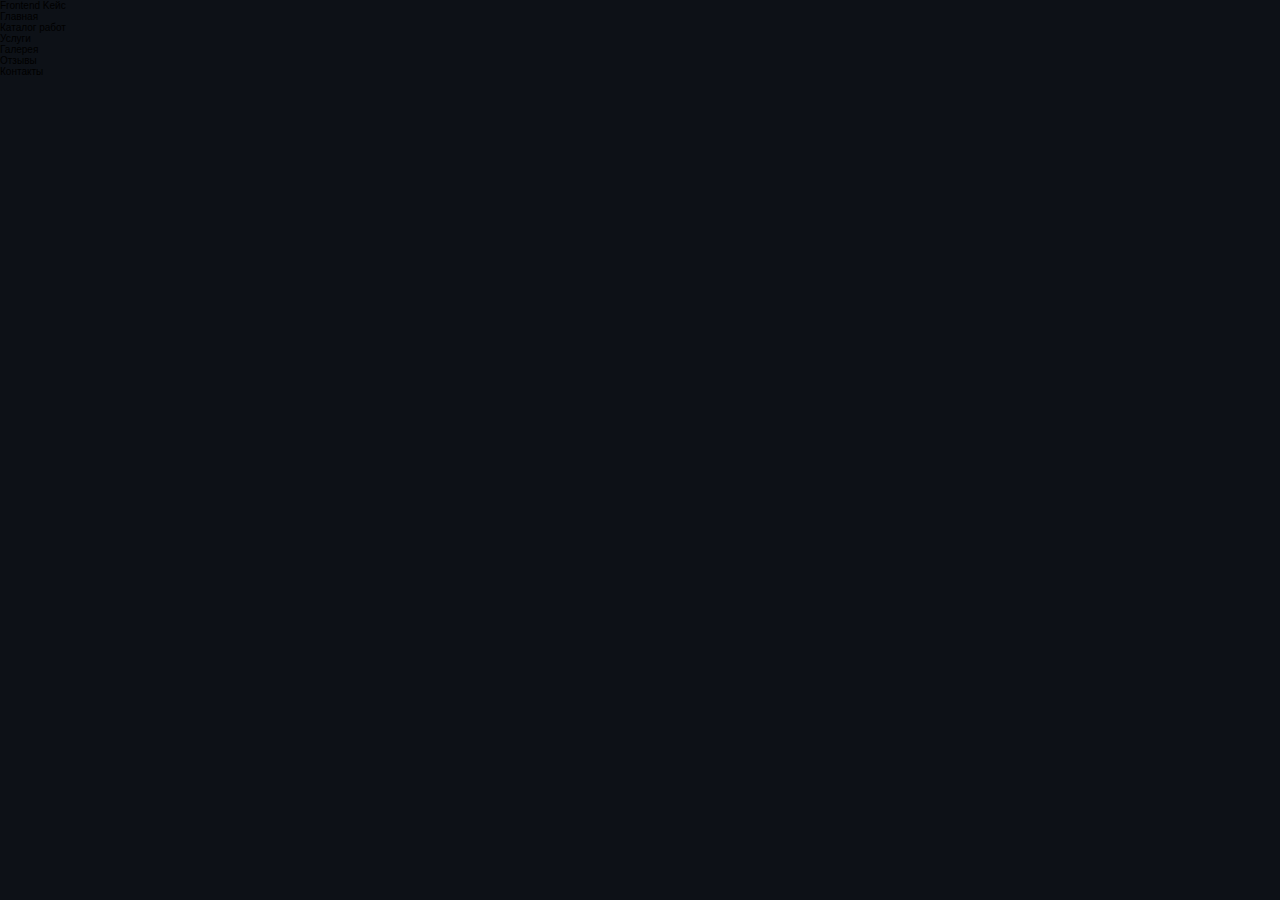
<file: index.html>
<!DOCTYPE html>
<html lang="en">
<head>
    <meta charset="UTF-8">
    <meta name="viewport" content="width=device-width, initial-scale=1.0">
    <link rel="stylesheet" href="style.css">
    <title>Document</title>
</head>
<body>
    <header class="header">
        <div class="logo">
            <span>Frontend</span>
            <span>Keйc</span>
        </div>
        
        <nav class="nav">
            <ul>
                <li>Главная</li>
                <li>Каталог работ</li>
                <li>Услуги</li>
                <li>Галерея</li>
                <li>Отзывы</li>
                <li>Контакты</li>
            </ul>
        </nav>
        
        <div class="burger">
            <span></span>
        </div>
    </header>

    <script>
        document.querySelector('.burger').addEventListener('click', function() {
            this.classList.toggle('active');
            document.querySelector('.nav').classList.toggle('open');
        })
    </script>
</body>
</html>
</file>
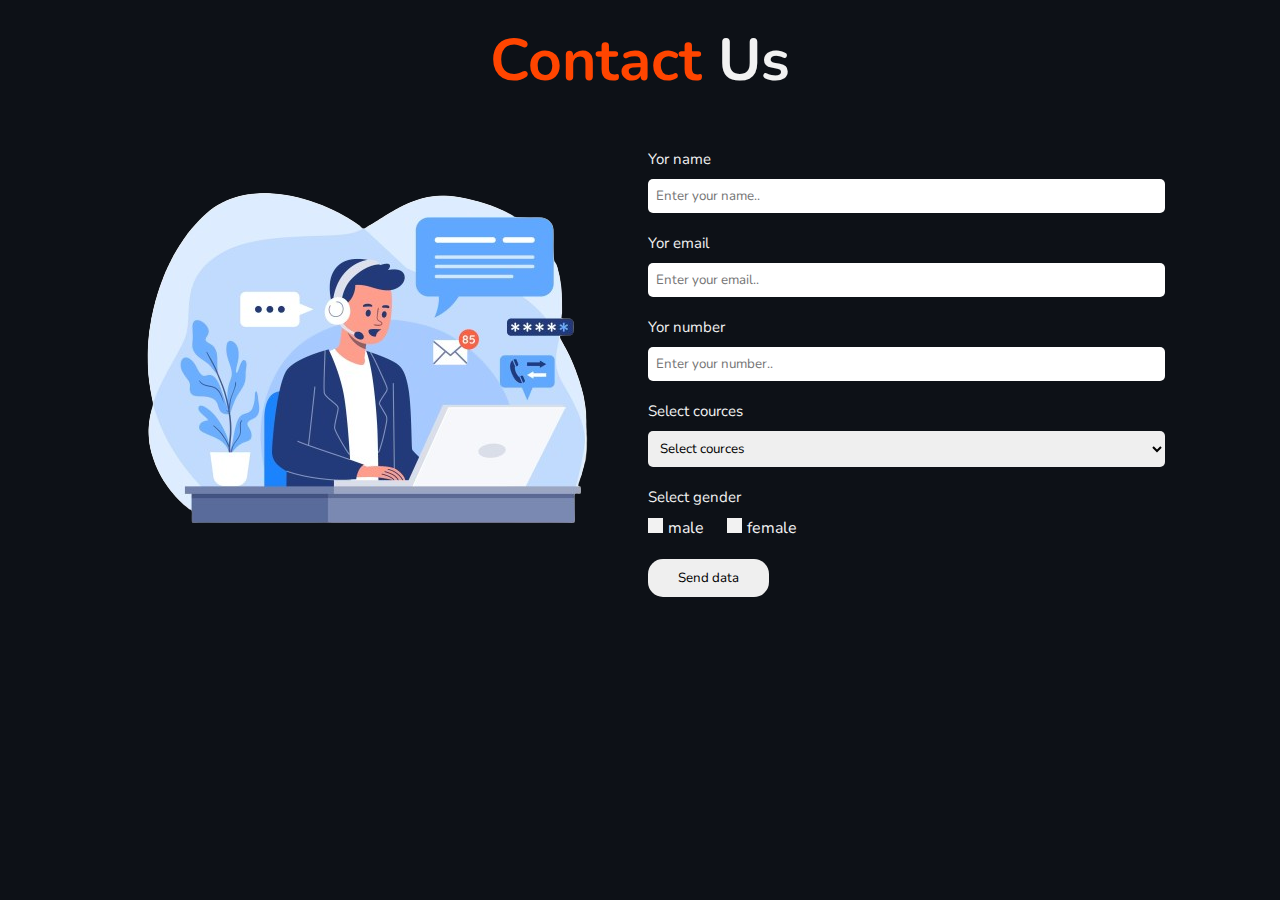
<file: form/index.html>
<!DOCTYPE html>
<html lang="en">
<head>
    <meta charset="UTF-8">
    <meta name="viewport" content="width=device-width, initial-scale=1.0">
    
    <link rel="stylesheet" href="style.css">

    <link href="https://fonts.googleapis.com/css?family=Nunito" rel="stylesheet" type="text/css">
    <title>Form</title>
</head>
<body>
    
    <section class="contacts">

        <h2 class="heading"><span>Contact</span> Us</h2>

        <div class="row">

            <div class="img">
                <img src="img/contacts-img.png" alt="">
            </div>

            <form action="https://api.web3forms.com/submit" method="POST">

                <input type="hidden" name="access_key" value="3ce30761-1de9-46b7-93fa-b9d41c0ad3eb">

                <span>Yor name</span>
                <input type="text" name="name" id="" class="box" required
                placeholder="Enter your name.." autocomplete="off">

                <span>Yor email</span>
                <input type="email" name="email" id="" class="box" required
                placeholder="Enter your email.." autocomplete="off">

                <span>Yor number</span>
                <input type="number" name="number" id="" class="box" required
                placeholder="Enter your number.." autocomplete="off">

                <span>Select cources</span>
                <select name="cources" id="" class="box" required>
                    <option value="" disabled selected>Select cources</option>
                    <option value="HTML">HTML</option>
                    <option value="CSS">CSS</option>
                    <option value="JavaScript">JavaScript</option>
                    <option value="PHP">PHP</option>
                    <option value="Python">Python</option>
                </select>

                <span>Select gender</span>
                <div class="gender">
                    <input type="radio" name="gender" id="male"
                    value="male">
                    <label for="male">male</label>

                    <input type="radio" name="gender" id="female"
                    value="female">
                    <label for="female">female</label>
                </div>

                <input type="submit" value="Send data" class="btn"
                name="send">


            </form>

        </div>

    </section>

</body>
</html>
</file>
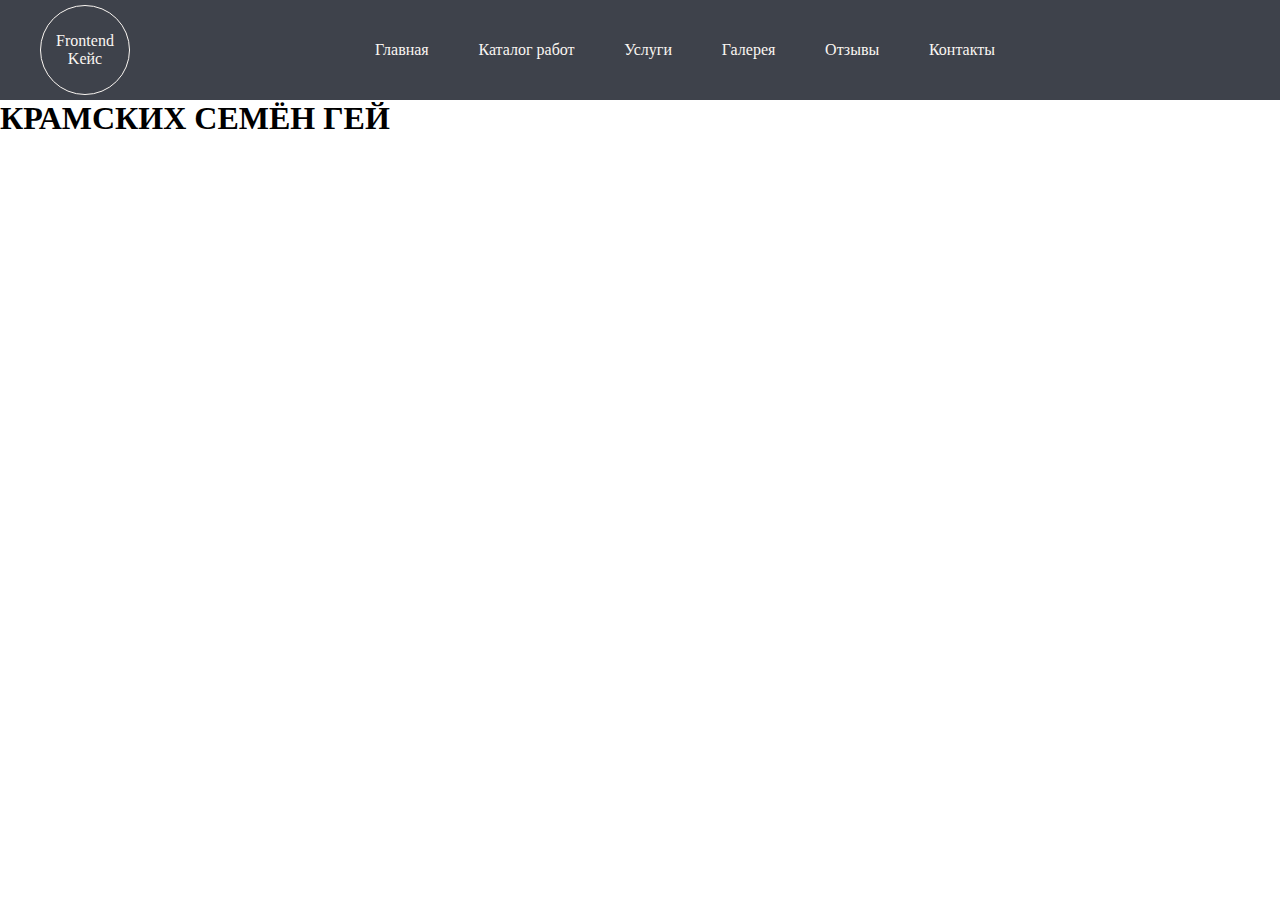
<file: glav/index.html>
<!DOCTYPE html>
<html lang="en">
<head>
    <meta charset="UTF-8">
    <meta name="viewport" content="width=device-width, initial-scale=1.0">
    <link rel="stylesheet" href="style.css">
    <title>Document</title>
</head>
<body>
    <header class="header">
        <div class="logo">
            <span>Frontend</span>
            <span>Keйc</span>
        </div>
        
        <nav class="nav">
            <ul>
                <li>Главная</li>
                <li>Каталог работ</li>
                <li>Услуги</li>
                <li>Галерея</li>
                <li>Отзывы</li>
                <li>Контакты</li>
            </ul>
        </nav>
        
        <div class="burger">
            <span></span>
        </div>
    </header>

    <div><h1>КРАМСКИХ СЕМЁН ГЕЙ</h1></div>

    <script>
        document.querySelector('.burger').addEventListener('click', function() {
            this.classList.toggle('active');
            document.querySelector('.nav').classList.toggle('open');
        })
    </script>
</body>
</html>
</file>
<file: style.css>
* {
    margin: 0;
    padding: 0;
    box-sizing: border-box;
    border: 0;
    outline: 0;
    font-family: 'Nunito', sans-serif;
}

html {
    font-size: 62.5%;
    overflow-x: hidden;
}

img {
    max-width: 100%;
}

body {
    width: 100%;
    min-height: 100vh;
    background: #0d1117;
    justify-content: center;
    align-items: center;
}

.contacts {
    padding: 2rem 9%;
}

.contacts .heading {
    text-align: center;
    margin-bottom: 2rem;
    color: #f2f2f2;
    font-size: calc(25px + (70 - 25)
    * ((100vw - 300px) / (1600 - 
    300)));
}

.contacts .heading span {
    color: orangered;
}

.contacts .row {
    display: flex;
    align-items: center;
    flex-wrap: wrap;
    gap: 1.5rem;
}

.contacts .row .img {
    flex: 1 1 40rem;
}

.contacts .row form {
    flex: 1 1 40rem;
}

.contacts .row form .box {
    width: 100%;
    margin: 1rem 0rem 2rem;
    border-radius: 0.5rem;
    padding: 0.8rem;
}

.contacts .row form span {
    color: #f2f2f2;
    font-size: calc(12px + (16 - 12)
    * ((100vw - 300px) / (1600 - 
    300)));
}

.contacts .row form .gender {
    margin: 1rem 0rem 2rem;
}

.contacts .row form .gender label {
    margin-left: 0.2rem;
    font-size: 1.6rem;
    color: #f2f2f2;
    cursor: pointer;
}

.contacts .row form .gender #female {
    margin-left: 2rem;
}

.contacts .row form .gender input {
    appearance: none;
    width: 1.5rem;
    height: 1.5rem;
    background-color: #f2f2f2;
    cursor: pointer;
    transition: 0.3s;
}

.contacts .row form .gender 
input:checked {
    background-color: orangered;
    border-radius: 50%;
}

.contacts .row form .gender 
#female:checked ~ label[for=female] {
    color: orangered;
}

.contacts .row form .gender 
#male:checked ~ label[for=male] {
    color: orangered;
}

.btn {
    padding: 1rem 3rem;
    border-radius: 1.5rem;
    box-shadow: 0 .5rem 1ren rgba(0, 0, 0, .7);
}

.btn:hover {
    background-color: orangered;
    color: f2f2f2;
}
</file>
<file: form/style.css>
* {
    margin: 0;
    padding: 0;
    box-sizing: border-box;
    border: 0;
    outline: 0;
    font-family: 'Nunito', sans-serif;
}

html {
    font-size: 62.5%;
    overflow-x: hidden;
}

img {
    max-width: 100%;
}

body {
    width: 100%;
    min-height: 100vh;
    background: #0d1117;
    justify-content: center;
    align-items: center;
}

.contacts {
    padding: 2rem 9%;
}

.contacts .heading {
    text-align: center;
    margin-bottom: 2rem;
    color: #f2f2f2;
    font-size: calc(25px + (70 - 25)
    * ((100vw - 300px) / (1600 - 
    300)));
}

.contacts .heading span {
    color: orangered;
}

.contacts .row {
    display: flex;
    align-items: center;
    flex-wrap: wrap;
    gap: 1.5rem;
}

.contacts .row .img {
    flex: 1 1 40rem;
}

.contacts .row form {
    flex: 1 1 40rem;
}

.contacts .row form .box {
    width: 100%;
    margin: 1rem 0rem 2rem;
    border-radius: 0.5rem;
    padding: 0.8rem;
}

.contacts .row form span {
    color: #f2f2f2;
    font-size: calc(12px + (16 - 12)
    * ((100vw - 300px) / (1600 - 
    300)));
}

.contacts .row form .gender {
    margin: 1rem 0rem 2rem;
}

.contacts .row form .gender label {
    margin-left: 0.2rem;
    font-size: 1.6rem;
    color: #f2f2f2;
    cursor: pointer;
}

.contacts .row form .gender #female {
    margin-left: 2rem;
}

.contacts .row form .gender input {
    appearance: none;
    width: 1.5rem;
    height: 1.5rem;
    background-color: #f2f2f2;
    cursor: pointer;
    transition: 0.3s;
}

.contacts .row form .gender 
input:checked {
    background-color: orangered;
    border-radius: 50%;
}

.contacts .row form .gender 
#female:checked ~ label[for=female] {
    color: orangered;
}

.contacts .row form .gender 
#male:checked ~ label[for=male] {
    color: orangered;
}

.btn {
    padding: 1rem 3rem;
    border-radius: 1.5rem;
    box-shadow: 0 .5rem 1ren rgba(0, 0, 0, .7);
}

.btn:hover {
    background-color: orangered;
    color: f2f2f2;
}
</file>
<file: glav/style.css>
* {
    margin: 0;
    padding: 0;
    -webkit-box-sizing: border-box;
            box-sizing: border-box;
  }

.open {
    display: flex !important;
}

.header {
    display: flex;
    align-items: center;
    justify-content: space-between;
    min-height: 100px;
    background-color: #3E424B;
    color: #FAF6F2;
    padding: 0 40px;
}

.logo {
    display: flex;
    justify-content: center;
    flex-direction: column;
    align-items: center;
    border-radius: 50%;
    border: 1px solid #FAF6F2;
    width: 90px;
    height: 90px;
}

.nav {
    display: flex;
    width: 700px;
    padding: 0 40px;
}

.nav ul {
    width: 100%;
    list-style: none;
    display: flex;
    justify-content: space-between;
}



@media (max-width: 900px) {

    .burger {
        display: flex;
        position: relative;
        z-index: 50;
        align-items: center;
        justify-content: flex-end;
        width: 30px;
        height: 18px;
    }
    
    .burger span {
        height: 2px;
        width: 100%;
        transform: scale(1);
        background-color: #FAF6F2;
    }
    
    .burger::before, .burger::after {
        content: '';
        position: absolute;
        height: 2px;
        width: 100%;
        background-color: #FAF6F2;
        transition: all 0.3s ease 0s;
    }
    
    .burger::before {
        top: 0;
    }
    
    .burger::after {
        bottom: 0;
    }
    
    .burger.active span {
        transform: scale(0);
    }
    
    .burger.active::before {
        top: 50%;
        transform: rotate(-45deg) translate(0, -50%);
    }
    
    .burger.active::after {
        bottom: 50%;
        transform: rotate(45deg) translate(0, 50%);
    }

    .nav {
        display: none;
        flex-direction: column;
        position: fixed;
        height: 100%;
        width: 100%;
        top: 0; bottom: 0; left: 0; right: 0;
        z-index: 50;
        overflow-y: auto;
        padding: 50px 40px;
        background-color: black;
        animation: burgerAnimation 0.4s;
    }

    .nav ul {
        flex-direction: column;
        row-gap: 30px;
    }

    @keyframes burgerAnimation {
        from {
            opacity: 0;
        }

        to {
            opacity: 1;
        }
    }
}
</file>
